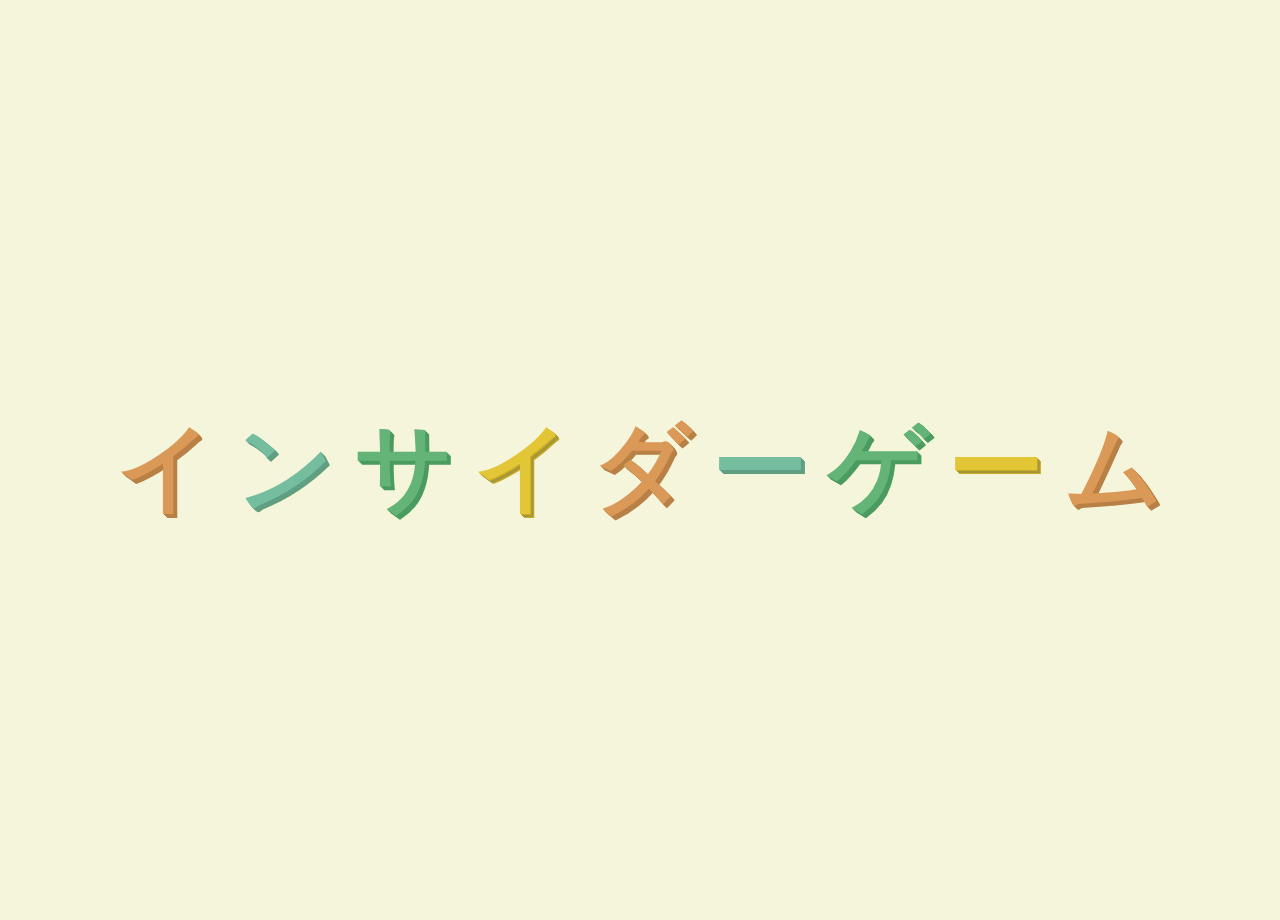
<file: line-bot-spring-boot/src/main/resources/META-INF/resources/index.html>
<!DOCTYPE html>
<html lang="ja">
	<head>
		<meta charset="UTF-8">
		<meta http-equiv="X-UA-Compatible" content="IE=edge">
		<title>インサイダーゲームツール</title>
		<meta name="viewport" content="width=device-width, initial-scale=1">
		<meta name="description" content="インサイダーゲームのLINEBOTを公開しています。">
		<meta name="keywords" content="インサイダーゲーム,人狼,インサイダーゲームツール,正体隠匿,ボードゲーム,ラインボット,インサイダー,インサイダーツール,LINEBOT,LINE,アプリ">
		<style type="text/css">
			<!--
			@import url(https://fonts.googleapis.com/css?family=Signika:700,300,600);

			html, body { height: 100%; }
			body { display: flex; justify-content: center; align-items: center; margin:20px 0; text-align:center; background:beige; overflow:hidden; }

			h1 {
			 font-size:5em;
			 font:bold 7.5vw/1.6 'Signika', sans-serif;
			 user-select:none;
			}

			h1 span { display:inline-block; animation:float .2s ease-in-out infinite; }
			 @keyframes float {
			  0%,100%{ transform:none; }
			  33%{ transform:translateY(-1px) rotate(-2deg); }
			  66%{ transform:translateY(1px) rotate(2deg); }
			}
			body:hover span { animation:bounce .6s; }
			@keyframes bounce {
			  0%,100%{ transform:translate(0); }
			  25%{ transform:rotateX(20deg) translateY(2px) rotate(-3deg); }
			  50%{ transform:translateY(-20px) rotate(3deg) scale(1.1);  }
			}

			span:nth-child(4n) { color:hsl(50, 75%, 55%); text-shadow:1px 1px hsl(50, 75%, 45%), 2px 2px hsl(50, 45%, 45%), 3px 3px hsl(50, 45%, 45%), 4px 4px hsl(50, 75%, 45%); }
			span:nth-child(4n-1) { color:hsl(135, 35%, 55%); text-shadow:1px 1px hsl(135, 35%, 45%), 2px 2px hsl(135, 35%, 45%), 3px 3px hsl(135, 35%, 45%), 4px 4px hsl(135, 35%, 45%); }
			span:nth-child(4n-2) { color:hsl(155, 35%, 60%); text-shadow:1px 1px hsl(155, 25%, 50%), 2px 2px hsl(155, 25%, 50%), 3px 3px hsl(155, 25%, 50%), 4px 4px hsl(140, 25%, 50%); }
			span:nth-child(4n-3) { color:hsl(30, 65%, 60%); text-shadow:1px 1px hsl(30, 45%, 50%), 2px 2px hsl(30, 45%, 50%), 3px 3px hsl(30, 45%, 50%), 4px 4px hsl(30, 45%, 50%); }

			h1 span:nth-child(2){ animation-delay:.05s; }
			h1 span:nth-child(3){ animation-delay:.1s; }
			h1 span:nth-child(4){ animation-delay:.15s; }
			h1 span:nth-child(5){ animation-delay:.2s; }
			h1 span:nth-child(6){ animation-delay:.25s; }
			h1 span:nth-child(7){ animation-delay:.3s; }
			h1 span:nth-child(8){ animation-delay:.35s; }
			h1 span:nth-child(9){ animation-delay:.4s; }
			h1 span:nth-child(10){ animation-delay:.45s; }
			h1 span:nth-child(11){ animation-delay:.5s; }
			h1 span:nth-child(12){ animation-delay:.55s; }
			h1 span:nth-child(13){ animation-delay:.6s; }
			h1 span:nth-child(14){ animation-delay:.65s; }


			span.loading {
			    display: inline-block;
			    white-space: nowrap;
			    font-size: medium;
			    color: black;
			    text-shadow: none;

			}
			    span.loading span {
			        display: inline-block;
			        width: 100px;
			        height: 2px;
			        vertical-align: middle;

			        background-position: 0 0;
			        background-repeat: repeat-x;
			        background-size: 4px 100%;

			        background-image:-webkit-gradient(linear, left top, right top, from(transparent), color-stop(0.5, transparent), color-stop(0.5, #000), to(#000) );
			        background-image:-webkit-linear-gradient(left,transparent 2px,#000 4px);
			        background-image: linear-gradient(to right,transparent 2px,#000 4px);

			        -webkit-animation: animation 1.5s linear infinite;
			        animation: animation 1.5s linear infinite;
			    }

			@-webkit-keyframes animation {
			    0% {
			        width: 0;
			    }
			    100% {
			        width: 100%;
			    }
			}

			@keyframes animation {
			    0% {
			        width: 0;
			    }
			    100% {
			        width: 100%;
			    }
			}

			div.loading {

			}
			-->
		</style>
		<head prefix="og: http://ogp.me/ns# fb: http://ogp.me/ns/fb# article: http://ogp.me/ns/article#">
		<meta property="og:site_name" content="インサイダーゲームツール" />
		<meta property="og:title" content="インサイダーゲームツール" />
		<meta property="og:type" content="website" />
		<meta property="og:url" content="https://insidergametool.netlify.com/webcontent/index.html" />
		<meta property="og:image" content="https://insidergametool.netlify.com/webcontent/contents/img/ogp.png" />
		<meta property="og:description" content="インサイダーゲームのアプリを公開しています。"/>
		<meta property="og:locale" content="ja_JP" />

		<link rel="icon" type="image/vnd.microsoft.icon" href="./webcontent/contents/img/favicon.ico">
		<meta http-equiv="refresh" content="3;URL='https://insidergametool.netlify.com/webcontent/index.html'" />
		<!--[if lt IE 9]>
		<script src="https://oss.maxcdn.com/html5shiv/3.7.2/html5shiv.min.js"></script>
		<script src="https://oss.maxcdn.com/respond/1.4.2/respond.min.js"></script>
		<![endif]-->

		<meta name="twitter:card" content="summary">
        <meta name="twitter:site" content="@2d7rqU5gFQ6VpGo">
        <meta name="twitter:title" content="インサイダーゲームツール">
        <meta name="twitter:description" content="インサイダーゲームをするためのアプリを公開しています。飲み会の席などの簡単なゲームにお使いください。">
        <meta name="twitter:image" content="https://insidergametool.netlify.com/webcontent/contents/img/ogp.png">
	</head>
	<body>
		<h1>
			<span>イ</span>
			<span>ン</span>
			<span>サ</span>
			<span>イ</span>
			<span>ダ</span>
			<span>ー</span>
			<span>ゲ</span>
			<span>ー</span>
			<span>ム</span>
		</h1>
	</body>
</file>
